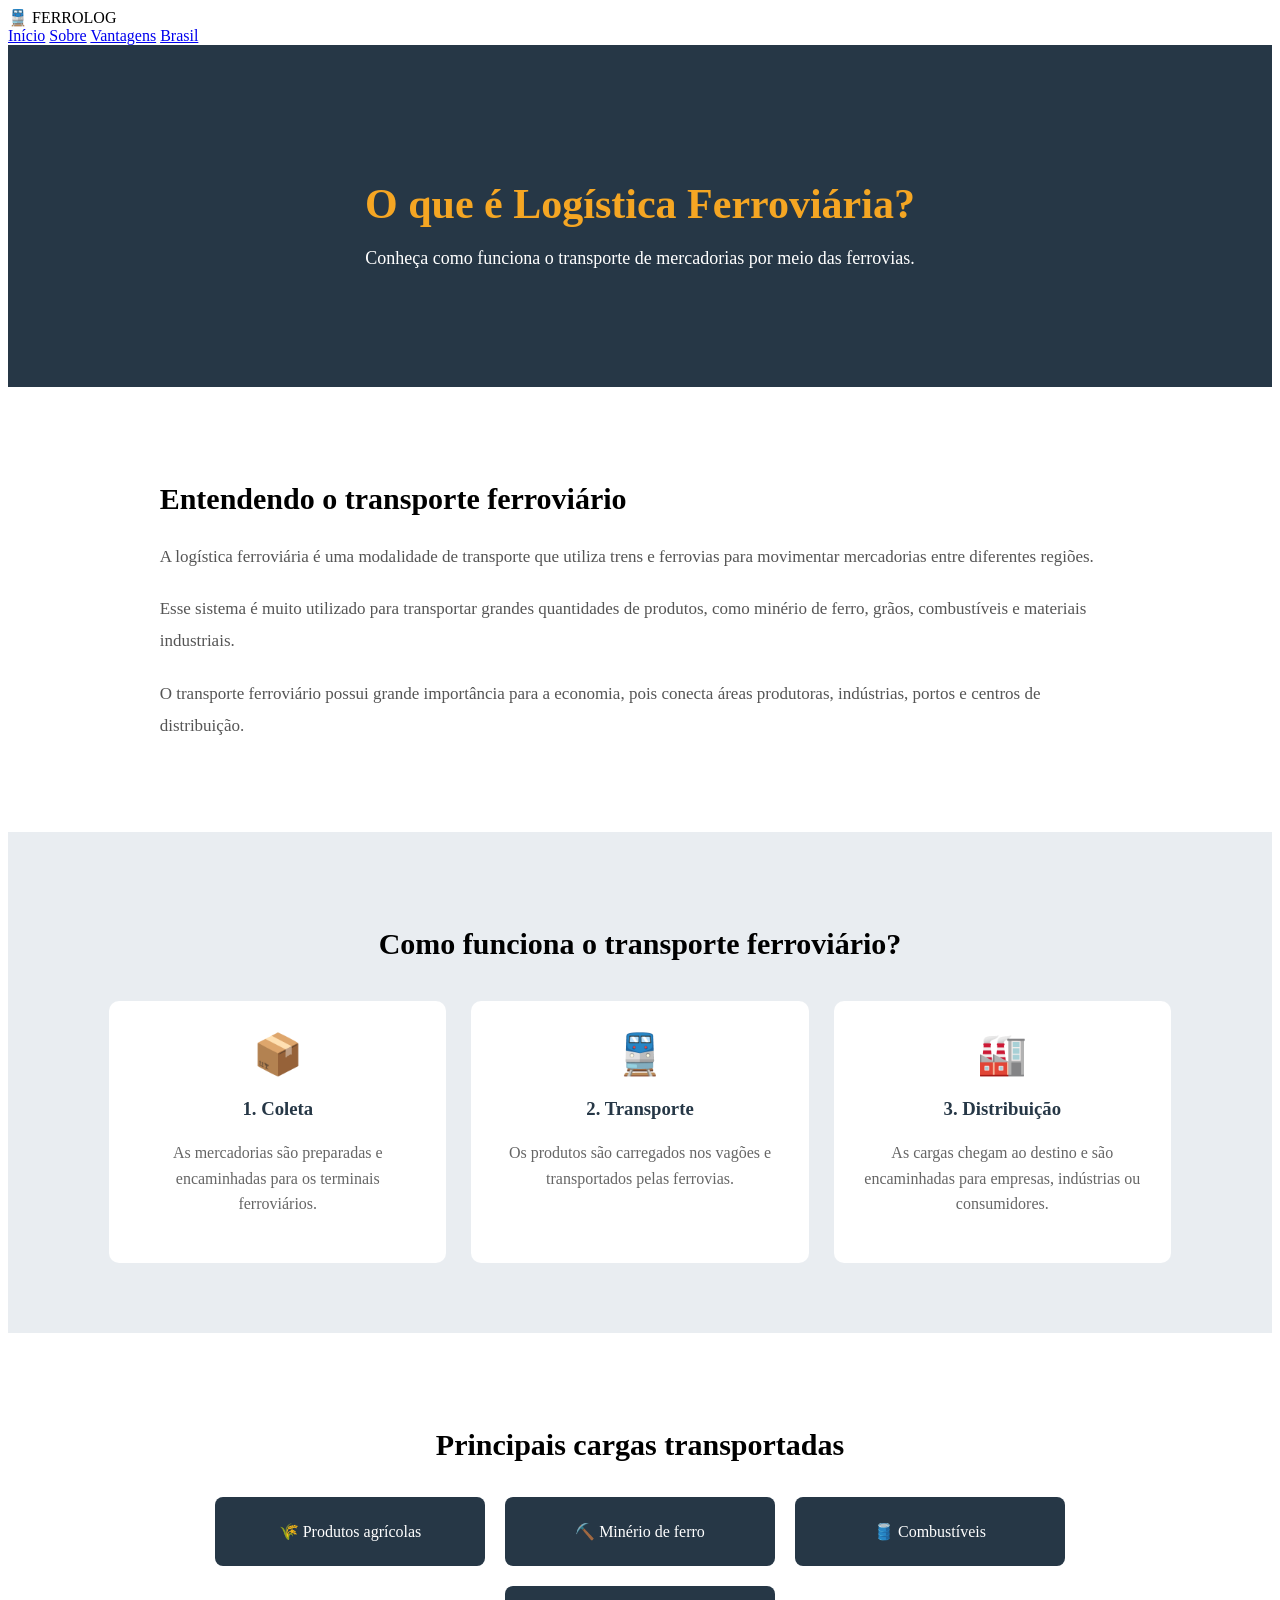
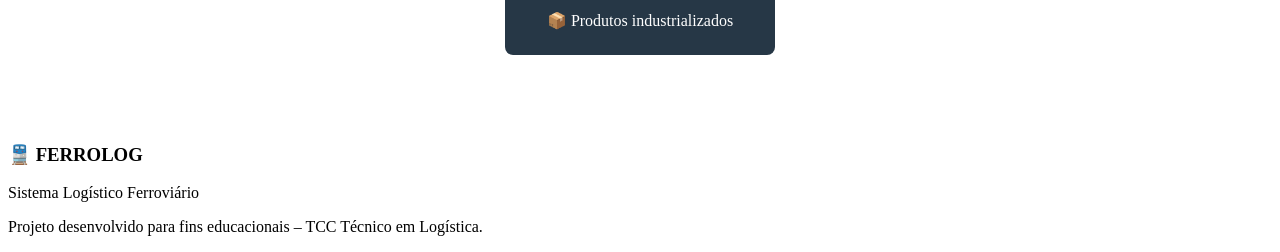
<file: Segunda-pagina/segunda.html>
<!DOCTYPE html>
<html lang="pt-BR">

<head>
    <meta charset="UTF-8">
    <meta name="viewport" content="width=device-width, initial-scale=1.0">

    <title>Sobre | FERROLOG</title>

    <link rel="stylesheet" href="segunda.css">
</head>

<body>

    <!-- CABEÇALHO -->

    <header>

        <div class="logo">
            🚆 FERROLOG
        </div>

        <nav>
            <a class="inicio" href="index.html">Início</a>
            <a class="Sobre" href="sobre.html">Sobre</a>
            <a class="vantagens" href="index.html#vantagens">Vantagens</a>
            <a class="Brasil" href="index.html#brasil">Brasil</a>
        </nav>

    </header>

    <!-- APRESENTAÇÃO -->

    <section class="sobre-banner">

        <h1>O que é Logística Ferroviária?</h1>

        <p>
            Conheça como funciona o transporte de mercadorias
            por meio das ferrovias.
        </p>

    </section>

    <!-- CONTEÚDO -->

    <section class="sobre-conteudo">

        <h2>Entendendo o transporte ferroviário</h2>

        <p>
            A logística ferroviária é uma modalidade de transporte
            que utiliza trens e ferrovias para movimentar mercadorias
            entre diferentes regiões.
        </p>

        <p>
            Esse sistema é muito utilizado para transportar grandes
            quantidades de produtos, como minério de ferro, grãos,
            combustíveis e materiais industriais.
        </p>

        <p>
            O transporte ferroviário possui grande importância
            para a economia, pois conecta áreas produtoras,
            indústrias, portos e centros de distribuição.
        </p>

    </section>

    <!-- FUNCIONAMENTO -->

    <section class="funcionamento">

        <h2>Como funciona o transporte ferroviário?</h2>

        <div class="etapas">

            <div class="etapa">
                <span>📦</span>
                <h3>1. Coleta</h3>
                <p>
                    As mercadorias são preparadas e encaminhadas
                    para os terminais ferroviários.
                </p>
            </div>

            <div class="etapa">
                <span>🚆</span>
                <h3>2. Transporte</h3>
                <p>
                    Os produtos são carregados nos vagões
                    e transportados pelas ferrovias.
                </p>
            </div>

            <div class="etapa">
                <span>🏭</span>
                <h3>3. Distribuição</h3>
                <p>
                    As cargas chegam ao destino e são encaminhadas
                    para empresas, indústrias ou consumidores.
                </p>
            </div>

        </div>

    </section>

    <!-- CARGAS -->

    <section class="tipos-carga">

        <h2>Principais cargas transportadas</h2>

        <div class="lista-cargas">

            <div>🌾 Produtos agrícolas</div>
            <div>⛏️ Minério de ferro</div>
            <div>🛢️ Combustíveis</div>
            <div>📦 Produtos industrializados</div>

        </div>

    </section>

    <!-- RODAPÉ -->

    <footer>

        <h3>🚆 FERROLOG</h3>

        <p>Sistema Logístico Ferroviário</p>

        <p>
            Projeto desenvolvido para fins educacionais – TCC Técnico em Logística.
        </p>

    </footer>

</body>
</html>
</file>
<file: Segunda-pagina/segunda.css>
/* SEGUNDA PÁGINA */

/* BANNER */

.sobre-banner {
    background-color: #263746;
    padding: 100px 10%;
    text-align: center;
}

.sobre-banner h1 {
    color: #f5a623;
    font-size: 42px;
    margin-bottom: 20px;
}

.sobre-banner p {
    color: white;
    font-size: 18px;
}

/* CONTEÚDO */

.sobre-conteudo {
    padding: 70px 12%;
    background-color: white;
}

.sobre-conteudo h2 {
    font-size: 30px;
    margin-bottom: 25px;
}

.sobre-conteudo p {
    color: #555;
    font-size: 17px;
    line-height: 1.9;
    margin-bottom: 20px;
}

/* FUNCIONAMENTO */

.funcionamento {
    background-color: #e9edf1;
    padding: 70px 8%;
    text-align: center;
}

.funcionamento h2 {
    font-size: 30px;
    margin-bottom: 40px;
}

.etapas {
    display: flex;
    justify-content: center;
    gap: 25px;
}

.etapa {
    background-color: white;
    padding: 30px;
    border-radius: 10px;
    flex: 1;
    max-width: 330px;
}

.etapa span {
    font-size: 40px;
}

.etapa h3 {
    margin: 20px 0;
    color: #263746;
}

.etapa p {
    color: #666;
    line-height: 1.6;
}

/* TIPOS DE CARGA */

.tipos-carga {
    padding: 70px 10%;
    text-align: center;
}

.tipos-carga h2 {
    font-size: 30px;
    margin-bottom: 35px;
}

.lista-cargas {
    display: flex;
    flex-wrap: wrap;
    justify-content: center;
    gap: 20px;
}

.lista-cargas div {
    background-color: #263746;
    color: white;
    padding: 25px;
    border-radius: 8px;
    min-width: 220px;
}

/* RESPONSIVIDADE */

@media (max-width: 768px) {

    .etapas {
        flex-direction: column;
        align-items: center;
    }

    .etapa {
        width: 100%;
    }

    .sobre-banner h1 {
        font-size: 30px;
    }

}
.sobre{
    background: #555;
    margin: 10px;
    padding: auto;
    width: 100px;
    height: 100px;
}
</file>
